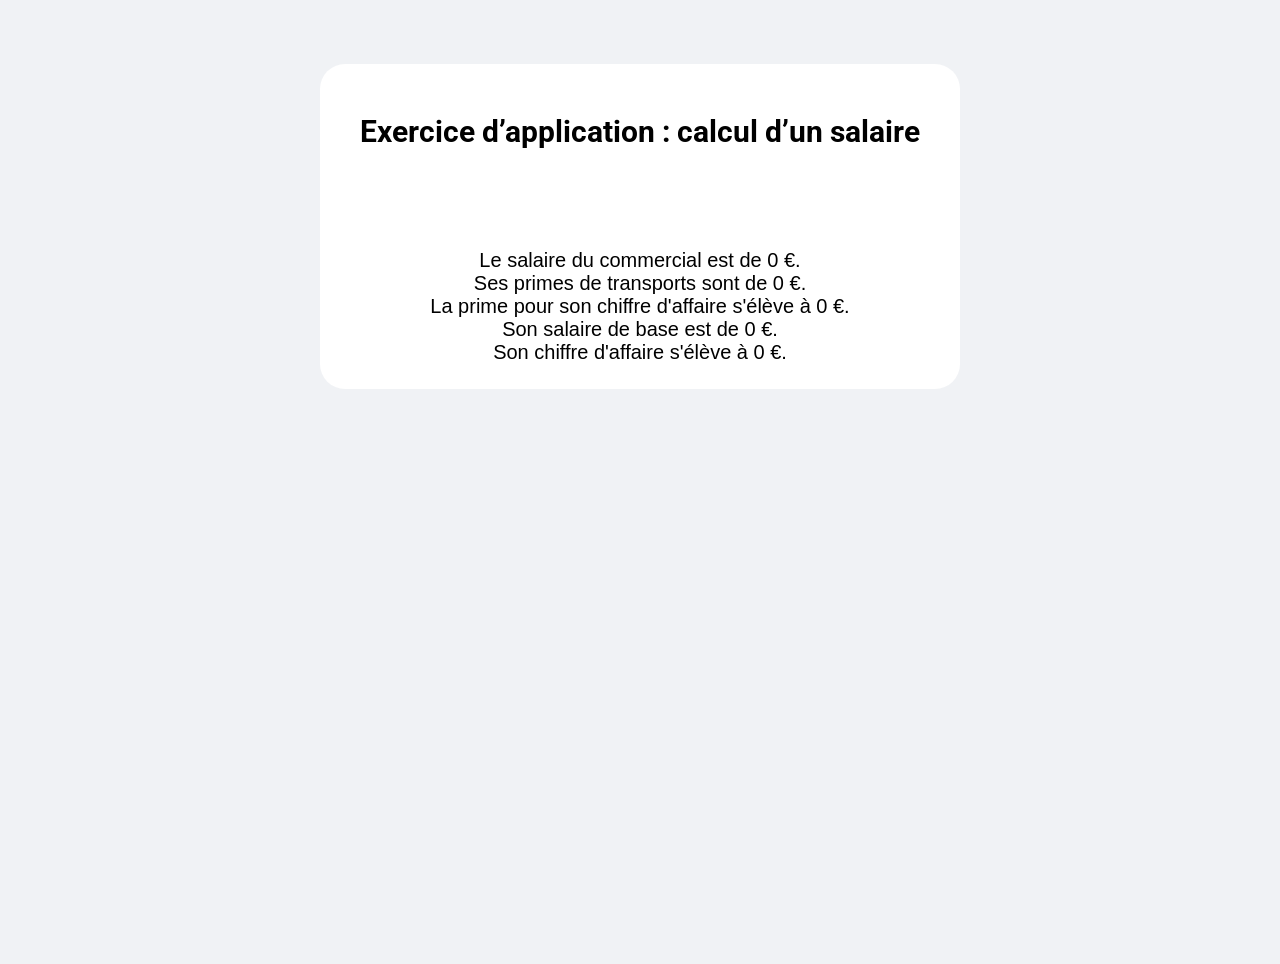
<file: website/salaire/index.html>
<!DOCTYPE html>
<html lang="en">
<head>
    <meta charset="UTF-8">
    <meta http-equiv="X-UA-Compatible" content="IE=edge">
    <meta name="viewport" content="width=device-width, initial-scale=1.0">
    <link rel="stylesheet" href="css/style.css">
    <title>Calculer le salaire d’un commercial</title>
</head>

<body>

    <!-- « Calculer et afficher le salaire d’un commercial suivant ses primes de transport et de CA, ainsi que son 
    salaire de base. » -->

    <section>

        <h1>Exercice d’application : calcul d’un salaire</h1>

        <p id="result"></p>
        <p id="result2"></p>
        <p id="result3"></p>
        <p id="result4"></p>
        <p id="result5"></p>

    </section>


    <script src="js/script.js"></script>

</body>
</html>
</file>
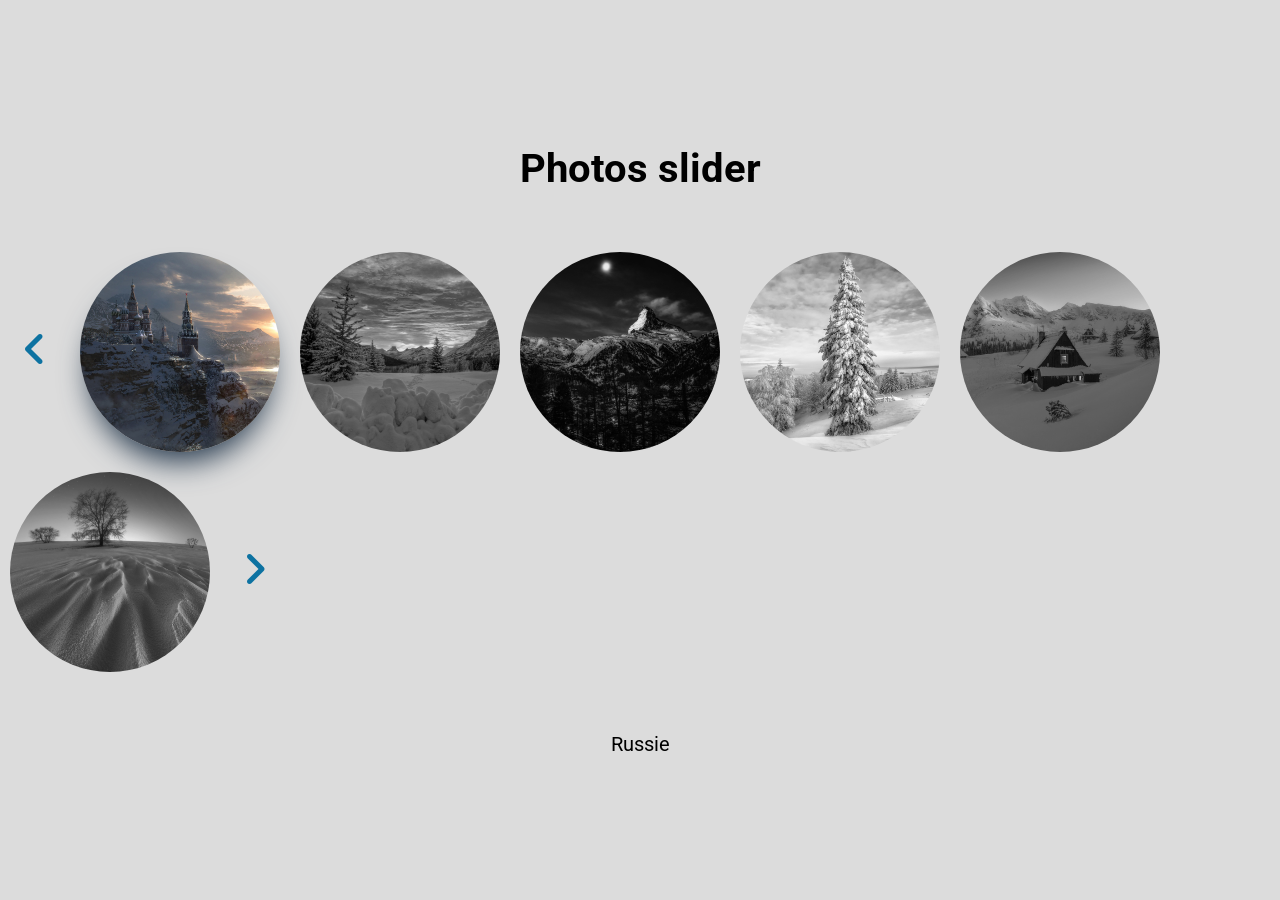
<file: website/slider/index.html>
<!DOCTYPE html>
<html lang="en">
<head>
    <meta charset="UTF-8">
    <meta http-equiv="X-UA-Compatible" content="IE=edge">
    <meta name="viewport" content="width=device-width, initial-scale=1.0">
    <link rel="stylesheet" href="https://cdnjs.cloudflare.com/ajax/libs/font-awesome/6.0.0-beta3/css/all.min.css" integrity="sha512-Fo3rlrZj/k7ujTnHg4CGR2D7kSs0v4LLanw2qksYuRlEzO+tcaEPQogQ0KaoGN26/zrn20ImR1DfuLWnOo7aBA==" crossorigin="anonymous" referrerpolicy="no-referrer" />
    <link rel="stylesheet" href="css/style.css">
    <title>Slider</title>
</head>

<body>
    <section>

         <H1>Photos slider</H1>

         <div class="basculerTout">

            <span class="bouton avant" data-mode="avant">
                <i class="fa-solid fa-angle-left"></i>
            </span>

            <div class="basculer active">
                <div class="images">
                    <img src="imageMontagnes/montagne1russie.jpg" alt="Russie">
                </div>
            </div>

            <div class="basculer">
                <div class="images">
                    <img src="imageMontagnes/montagne2canada.jpg" alt="Canada">
                </div>
            </div>

            <div class="basculer">
                <div class="images">
                    <img src="imageMontagnes/montagne3village.jpg" alt="Village de nuit">
                </div>
            </div>

            <div class="basculer">
                <div class="images">
                    <img src="imageMontagnes/montagne4arbre.jpg" alt="Arbre">
                </div>
            </div>

            <div class="basculer">
                <div class="images">
                    <img src="imageMontagnes/montagne5maison.jpg" alt="Maison">
                </div>
            </div>

            <div class="basculer">
                <div class="images">
                    <img src="imageMontagnes/montagne6vent.jpg" alt="Vent">
                </div>
            </div>

            <span class="bouton apres" data-mode="apres">
                <i class="fa-solid fa-angle-right"></i>
            </span>
             
         </div>

         <div class="result">Russie</div>

    </section>

    <script src="js/script.js"></script>

</body>
</html>
</file>
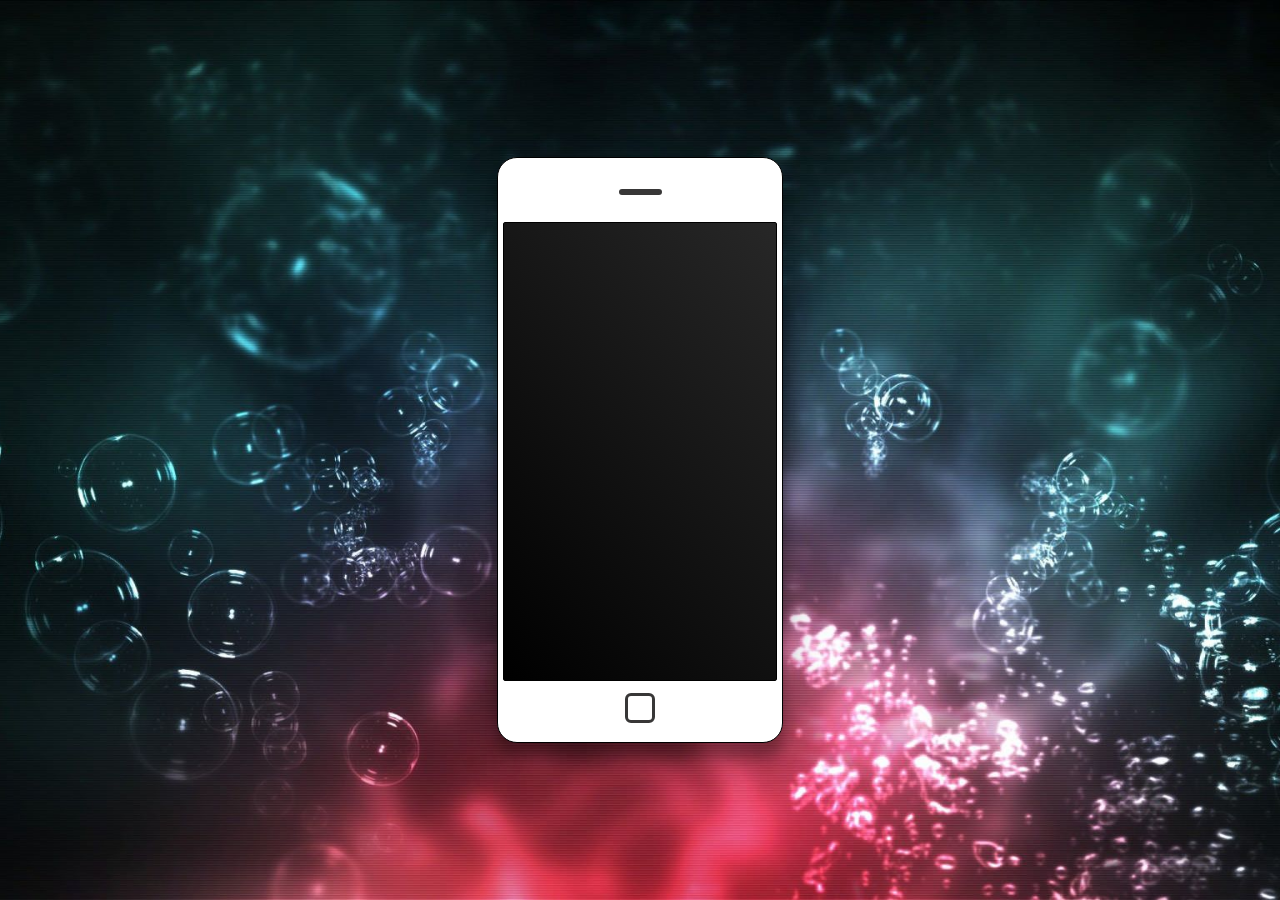
<file: website/telephone/index.html>
<!DOCTYPE html>
<html lang="en">
<head>
    <meta charset="UTF-8">
    <meta http-equiv="X-UA-Compatible" content="IE=edge">
    <meta name="viewport" content="width=device-width, initial-scale=1.0">
    <link rel="stylesheet" href="https://cdnjs.cloudflare.com/ajax/libs/font-awesome/6.0.0-beta3/css/all.min.css" integrity="sha512-Fo3rlrZj/k7ujTnHg4CGR2D7kSs0v4LLanw2qksYuRlEzO+tcaEPQogQ0KaoGN26/zrn20ImR1DfuLWnOo7aBA==" crossorigin="anonymous" referrerpolicy="no-referrer" />
    <link rel="stylesheet" href="css/style.css">
    <title>Reproduction d'un Iphone</title>
</head>

<body>

    <section>

        <div class="hautTel">
            <div class="ecouteurApparence"></div>
        </div>


        <div class="ecranTel">

            <div class="hautEcranTelephone">

                <div class="partieGaucheHeure"></div>
               
                <div class="partieGaucheRestes">
                    <div class="couleurYoutube"> <i class="fa-brands fa-youtube"></i> </div>
                    <div class="couleurMail"> <i class="fa-solid fa-envelope"></i> </div>
                </div>
                
                <div class="partieDroiteHaut">
                    <i class="fa-solid fa-wifi"></i>
                    <i class="fa-brands fa-bluetooth-b"></i>
                    <i class="fa-solid fa-signal"></i>
                    <i class="fa-solid fa-battery-full"></i>
                </div>
            </div>

            <div class="blocHeure"> 
                <span class="jour"> </span>
                <br>
                <span class="heure"> </span> 
            </div>
            
            <div class=blocWeather> 
                <img class="weather" src="image/weather.png" alt=""> 
            </div>

            <div class="googleSearch">
                <div class="logoGoogle"></div>
                <form>
                    <input type="text" name="" placeholder="rechercher..." class="query">
                    <input type="submit" name="" value="search" class="searchBtn"> 
                </form>
            </div>

            <div class="utilitaires">
                <span class="utilitaire"><img class="numero" src="image/message.png" alt="message"></span>
                <span class="utilitaire"><img class="numero" src="image/telephone.png" alt="telephone"></span>
                <span class="utilitaire"><img class="numero" src="image/safari.png" alt="safari"></span>
                <span class="utilitaire"><img class="numero" src="image/itunes.png" alt="itunes"></span>
            </div>

            <!-- Affichage météo lorsque l'on clique dessus. Dans l'écran du téléphone mais en dehors de la disposition -->
            <div class="weatherWidget"></div>
        </div>


        <div class="basTel">
            <span class="boutton"></span>
        </div>

    </section>

    <script src="js/moment-with-locales.js"></script>
    <script src="js/script.js"></script>
</body>
</html>
</file>
<file: website/salaire/css/style.css>
@import url('https://fonts.googleapis.com/css2?family=Roboto:wght@100&display=swap');

*{
    padding: 0;
    margin: 0;
    box-sizing: border-box;
}

body{
    background: #f0f2f5;
    min-height: 100vh;
}

section{
    background: white;
    display: flex;
    flex-wrap: wrap;
    flex-direction: column;
    text-align: center;
    width: 50%;
    margin: 5% auto 0 auto;
    border-radius: 25px;
}

h1{
    font-size: 30px;
    color: black;
    margin-top: 50px;
    margin-bottom: 100px;
    font-family: 'Roboto', sans-serif;
}

p{
    font-size: 20px;
    color: black;
    font-family: Arial, Helvetica, sans-serif;
}

#result5{
    margin-bottom: 25px;
}


@media only screen and (min-width : 800px) and (max-width : 1100px){
    section{
        width: 70%;
    }
}

@media (max-width: 799.9px) {
    section{
        width: 90%;
    }
}
</file>
<file: website/slider/css/style.css>
@import url('https://fonts.googleapis.com/css2?family=Roboto:wght@100&display=swap');

*{
    margin: 0;
    padding: 0;
    box-sizing: border-box;
    font-family: 'Roboto', sans-serif;
}

body{
    background: gainsboro;
    display: flex;
    justify-content: center;
    align-items: center;
    min-height: 100vh;
}

section{
    display: flex;
    justify-content: center;
    text-align: center;
    flex-direction: column;
}

H1{
    font-size: 40px;
}

.basculerTout{
    display: flex;
    flex-wrap: wrap;
    margin-top: 50px;
    margin-bottom: 50px;
}

.basculer{
    width: 200px;
    height: 200px;
    margin: 10px;
    filter: grayscale(100%);   /* On pourrait aussi appliquer ce filtre pour flouter -->  filter: blur(4px); Puis dans le active filter: blur(0); */
    transition: .5s;
    border-radius: 50%;
}

.basculer.active{
    filter: grayscale(0);
    box-shadow: rgb(38, 57, 77) 0px 20px 30px -10px;
}

.images{
    width: 100%;
    height: 100%;
}

img{
    width: 100%;
    height: 100%;
    border-radius: 50%;
}

.bouton{
    font-size: 40px;
    margin: auto;
    margin-left: 10px;
    margin-right: 10px;
    color: #0d72a1;
    height: 50px;
    width: 50px;
}

.bouton:hover{
    cursor: pointer;
}

.result{
    font-size: 20px;
}
</file>
<file: website/telephone/css/style.css>
@import url('https://fonts.googleapis.com/css2?family=Roboto:wght@100;300&display=swap');

*{
    margin: 0;
    padding: 0;
    box-sizing: border-box;
}

body{
    background: url(../image/fondEcran.jpg);
    min-height: 100vh;
    background-position: center;
    background-size: cover;
    display: flex;
    justify-content: center;
    align-items: center;
}

section{
    height: 586.8px;
    width: 286px;
    background: #fff;
    border-radius: 20px;
    display: flex;
    flex-direction: column;
    text-align: center;
    padding: 5px;
    border: 0.1px solid black;
    box-shadow: rgba(0, 0, 0, 0.3) 0px 19px 38px, rgba(0, 0, 0, 0.22) 0px 15px 12px;
}

.hautTel{
    height: 59px;
    display: flex;
    justify-content: center;
    align-items: center;
}

.ecouteurApparence{
    width: 43px;
    height: 6px;
    background: rgb(56, 55, 55);
    border-radius: 8px;
    border: solid 3px rgb(56, 55, 55);
}

.ecranTel{
    background: black;
    background: -webkit-linear-gradient(220deg, #333 -30%, black 100%);
    height: 80%;
    border: 1px solid black;
    border-radius: 2px;
}

.basTel{
    font-size: 50px;
    display: flex;
    justify-content: center;
    align-items: center;
}

.boutton{
    border-radius: 6px;
    width: 30px;
    height: 30px;
    border:solid 3px rgb(56, 55, 55);
    margin-top: 12px;
    cursor: pointer;
}

.boutton:hover{
    border:solid 3px #00BFFF;
    background: radial-gradient(#B0E0E6, transparent);
}

.ecranTel.active{
    background: url(../image/montagne.jpg);
    background-position: center;
    background-size: cover;
} 


/* Elément écran telephone :

Heure et date principal du téléphone : */

.ecranTel.active .jour{
    visibility: visible;
    color: #fff;
    font-family: -apple-system, BlinkMacSystemFont, 'Segoe UI', Roboto, Oxygen, Ubuntu, Cantarell, 'Open Sans', 'Helvetica Neue', sans-serif;
    font-size: 20px;
}

.ecranTel.active .heure{
    visibility: visible;
    color: #fff;
    font-family: 'Roboto';
    font-size: 50px;
}

.blocHeure{
    margin-top: 52px;
    visibility: hidden;
}

/* Météo du téléphone : */

.weather{
    width: 37px;
    height: 37px;
    position: relative;
    bottom: 140px;
    left: 110px;
    visibility: hidden;
    object-fit: cover;
}

.ecranTel.active .weather{
    visibility: visible;
}

.blocWeather{
    transition: 2s ease-in-out;
    transform: scale(0.01) translate(40%, -40%);
}

.ecranTel.active .blocWeather{
    transform: scale(1) translate(-00%, 00%);
}

/* Barre de recherche Google : */

.googleSearch{
    margin-top: 90px;
    visibility: hidden;
    margin-left: 5px;
}

.ecranTel.active .googleSearch{
    visibility: visible;
}

.logoGoogle{
    position: relative;
    border-top: 10px solid #EA4335;
    border-right: 10px solid #4285F4;
    border-bottom: 10px solid #34A853;
    border-left: 10px solid #FBBC05;
    border-radius: 50%;
    width: 29px;
    height: 29px;
    top: 31px;
    left: 164px;
}

input[type="text"]{
    width: 180px;
    background: #fff;
    border-radius: 10px 0 0 10px;
    border: none;
    outline: none;
    padding: 8px;
}

/* Pour modifier la barre de recherche Google lorsqu'on est sur le bloc :

input[type="textGoogle"]:focus{
    background: linear-gradient(0deg, #808080, #fff, #fff, #fff, #fff, #fff, #fff, #fff, #fff, #808080);
} */

input[type="submit"]{
    border-radius: 0 10px 10px 00;
    border: none;
    outline: none;
    padding: 8px;
    cursor: pointer;
    background: #ffc107;
    color: #fff;
    width: 65px;
    left: -5px;
    position: relative;
}

input[type="submit"]:hover{
    background: #ff5722;
}

/* Utilitaires en bas de l'écran du téléphone : */

.utilitaires{
    display: flex;
    justify-content: center;
    margin-top: 32px;
    visibility: hidden;
}

.ecranTel.active .utilitaires{
    visibility: visible;
}

.utilitaire{
    font-size: 45px;
    margin-right: 7px;
    margin-left: 7px;
}

.numero{
    width: 48px;
    height: 48px;
}

.utilitaires .numero:hover{
    transform: scale(1.3);
    cursor: pointer;
}


/* Icônes en haut de l'écran du téléphone : */

.hautEcranTelephone{
    height: 30px;
    width: 30px;
    color: #fff;
    font-family: 'Roboto';
    display: flex;
    visibility: hidden;
}

.partieGaucheHeure{
    position: relative;
    top: 5px;
    left: 5px;
}

.partieGaucheRestes{
    display: flex;
    gap: 7px;
    position: relative;
    top: 5px;
    left: 17px;
}

.couleurYoutube{
    color: #c4302b;
}

.couleurMail{
    color: #0000FF;
}

.partieDroiteHaut{
    display: flex;
    gap: 10px;
    color: #fff;
    position: relative;
    left: 90px;
    top: 9px;
}

.ecranTel.active .hautEcranTelephone{
    visibility: visible;
}


/* Affichage météo du téléphone (lorsque l'on clique sur la météo) :  */

.weatherWidget{
    visibility: hidden;
    position: relative;
    bottom: 275px;
}

.credit{
    display: none;
}

.weatherWidget.active2{
    visibility: visible;
}

.weather:hover{
    cursor: pointer;
    background: radial-gradient(#B0E0E6, transparent);
    border-radius: 50%;
}

.weatherWidget .visualcrossing-wx-widget .period .maxt{
    color: #e8e8e8;
}

.weatherWidget .visualcrossing-wx-widget .title{
    font-size: 16px;
}

/* Météo en temps réel : https://www.visualcrossing.com/
Heure et date en temps réel : https://momentjs.com/ */
</file>
